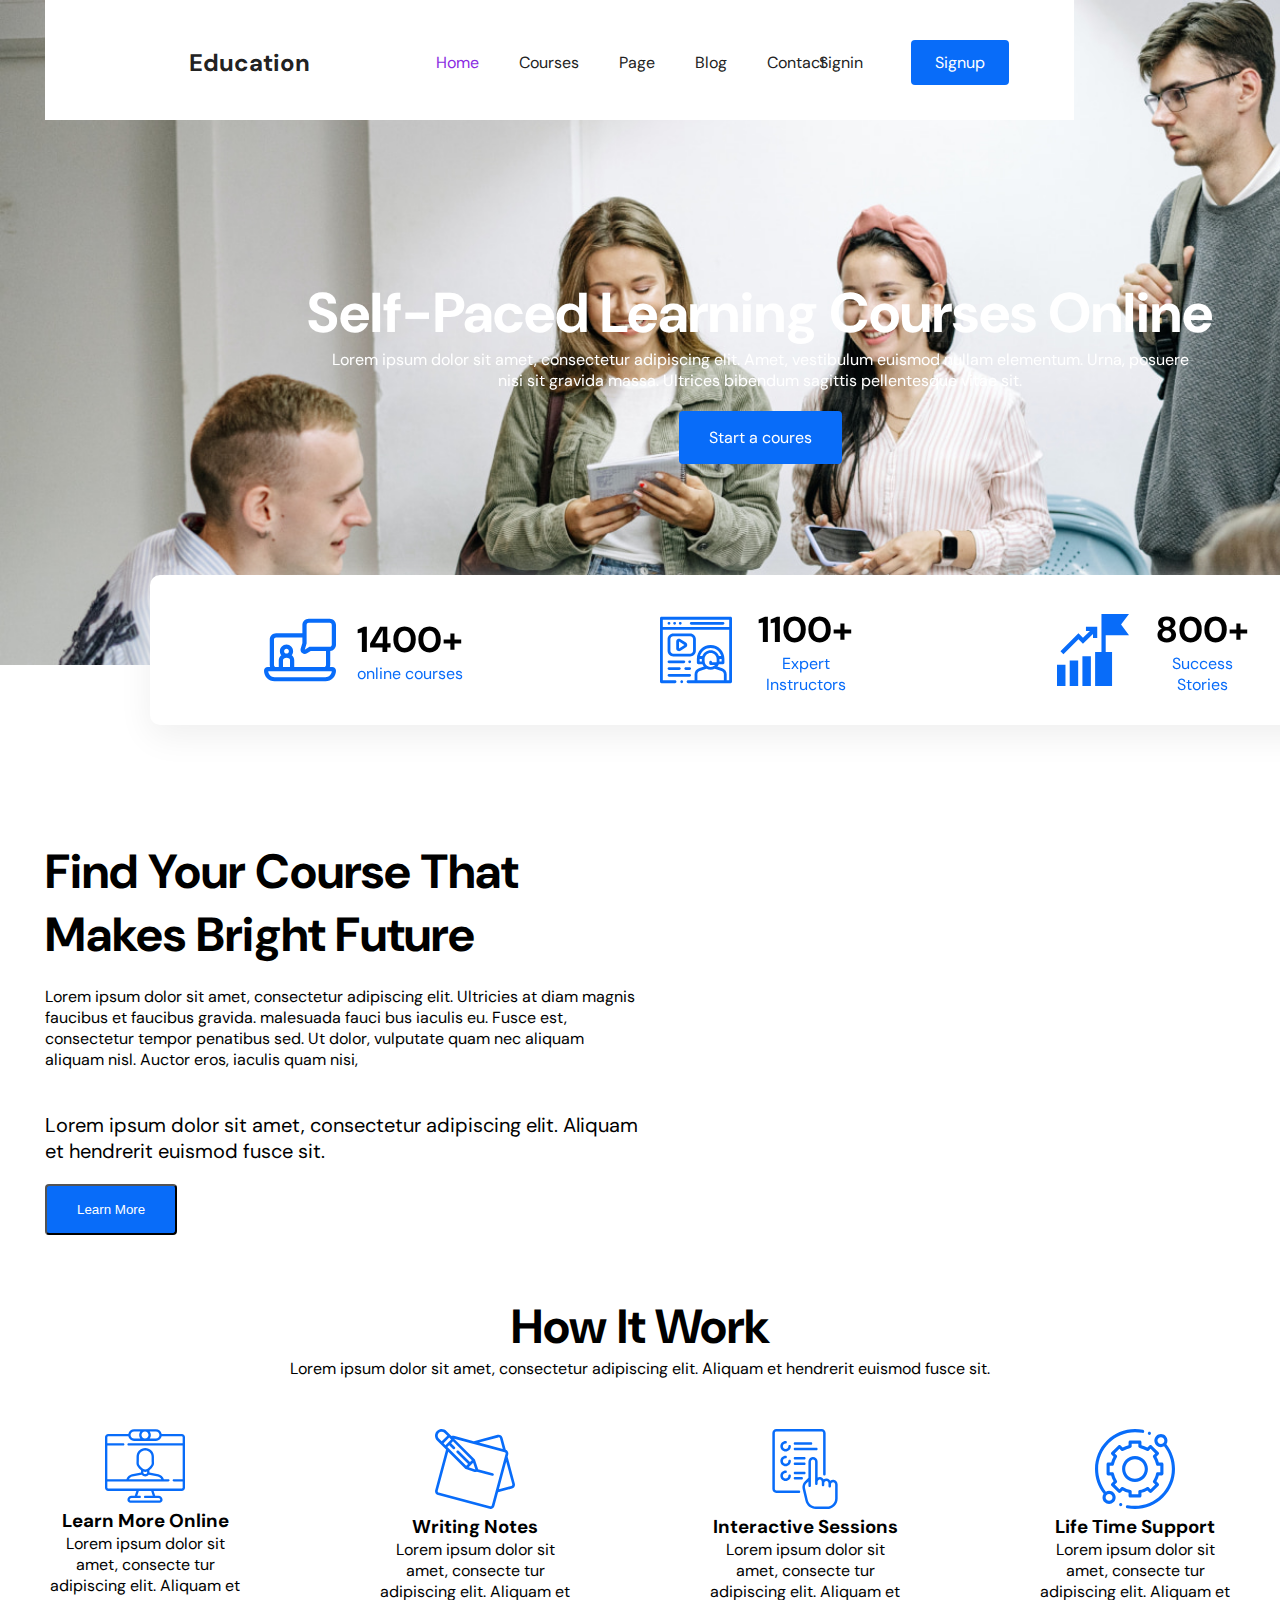
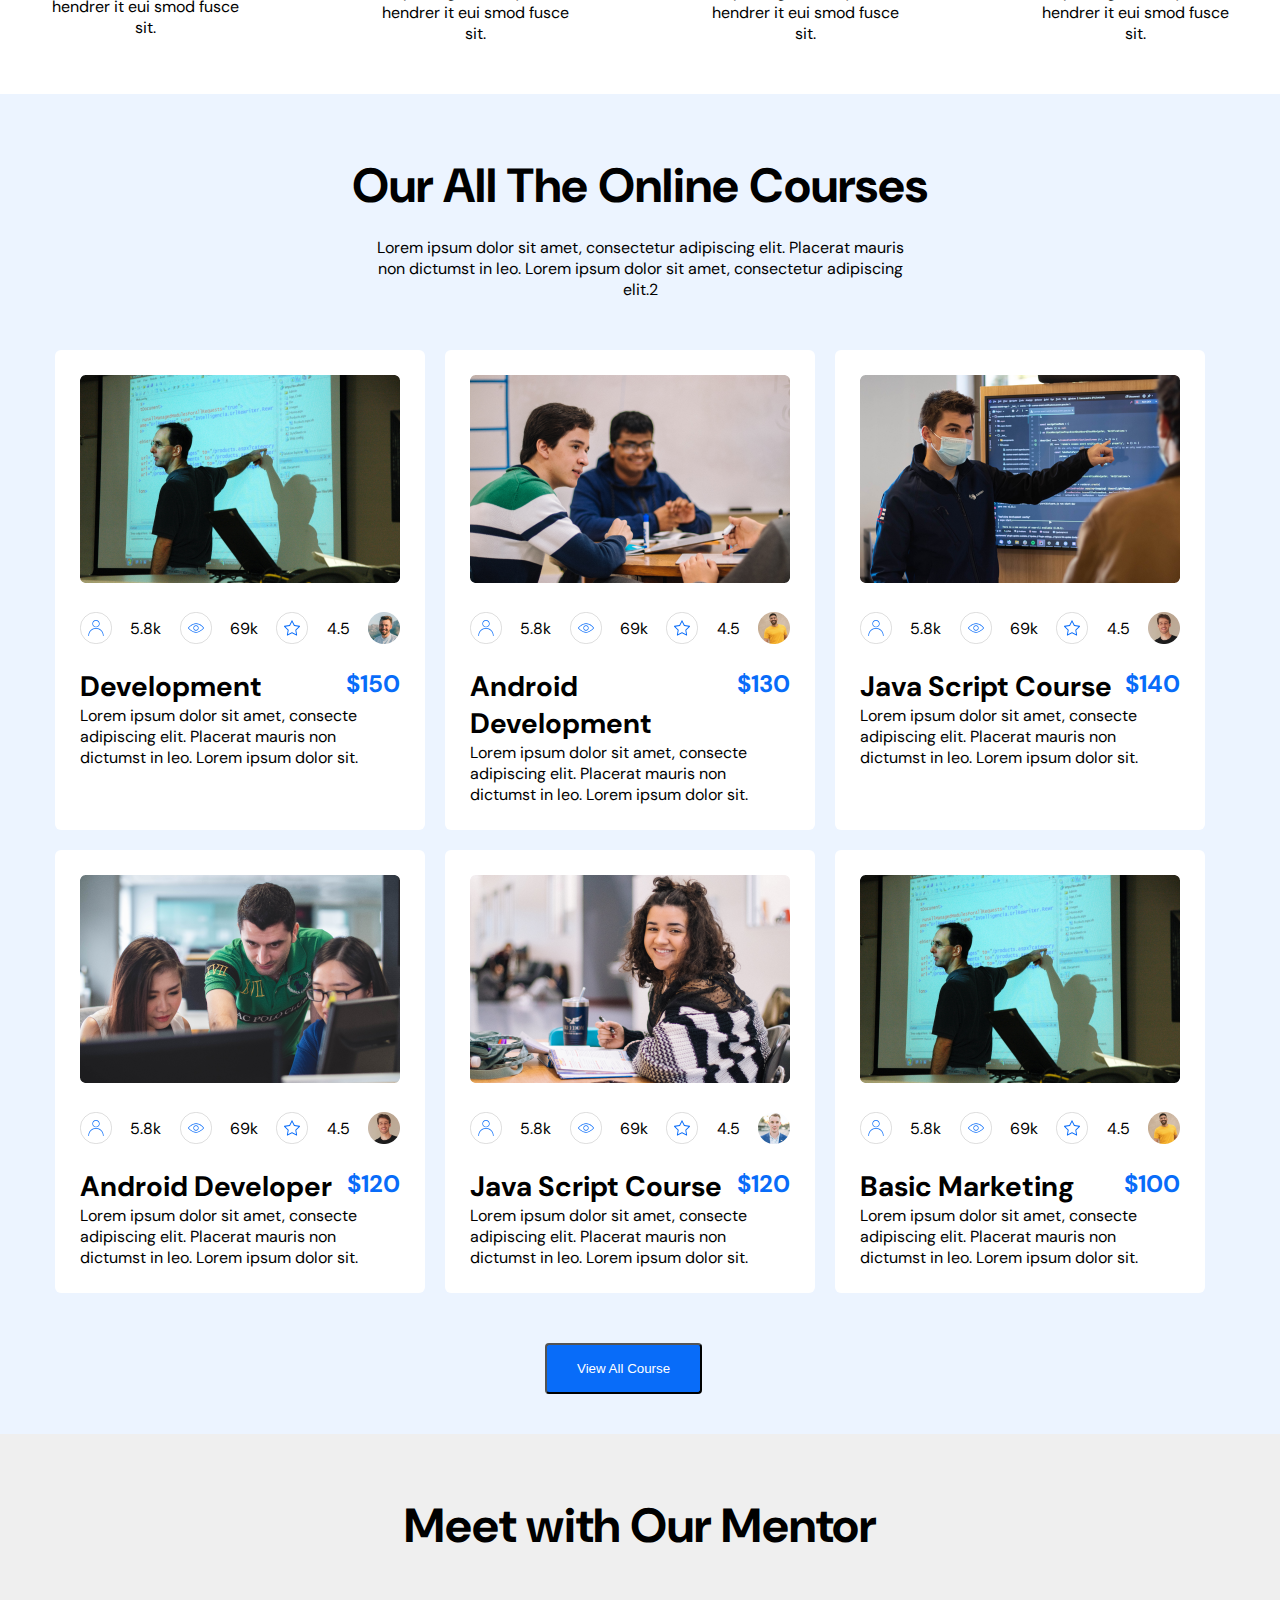
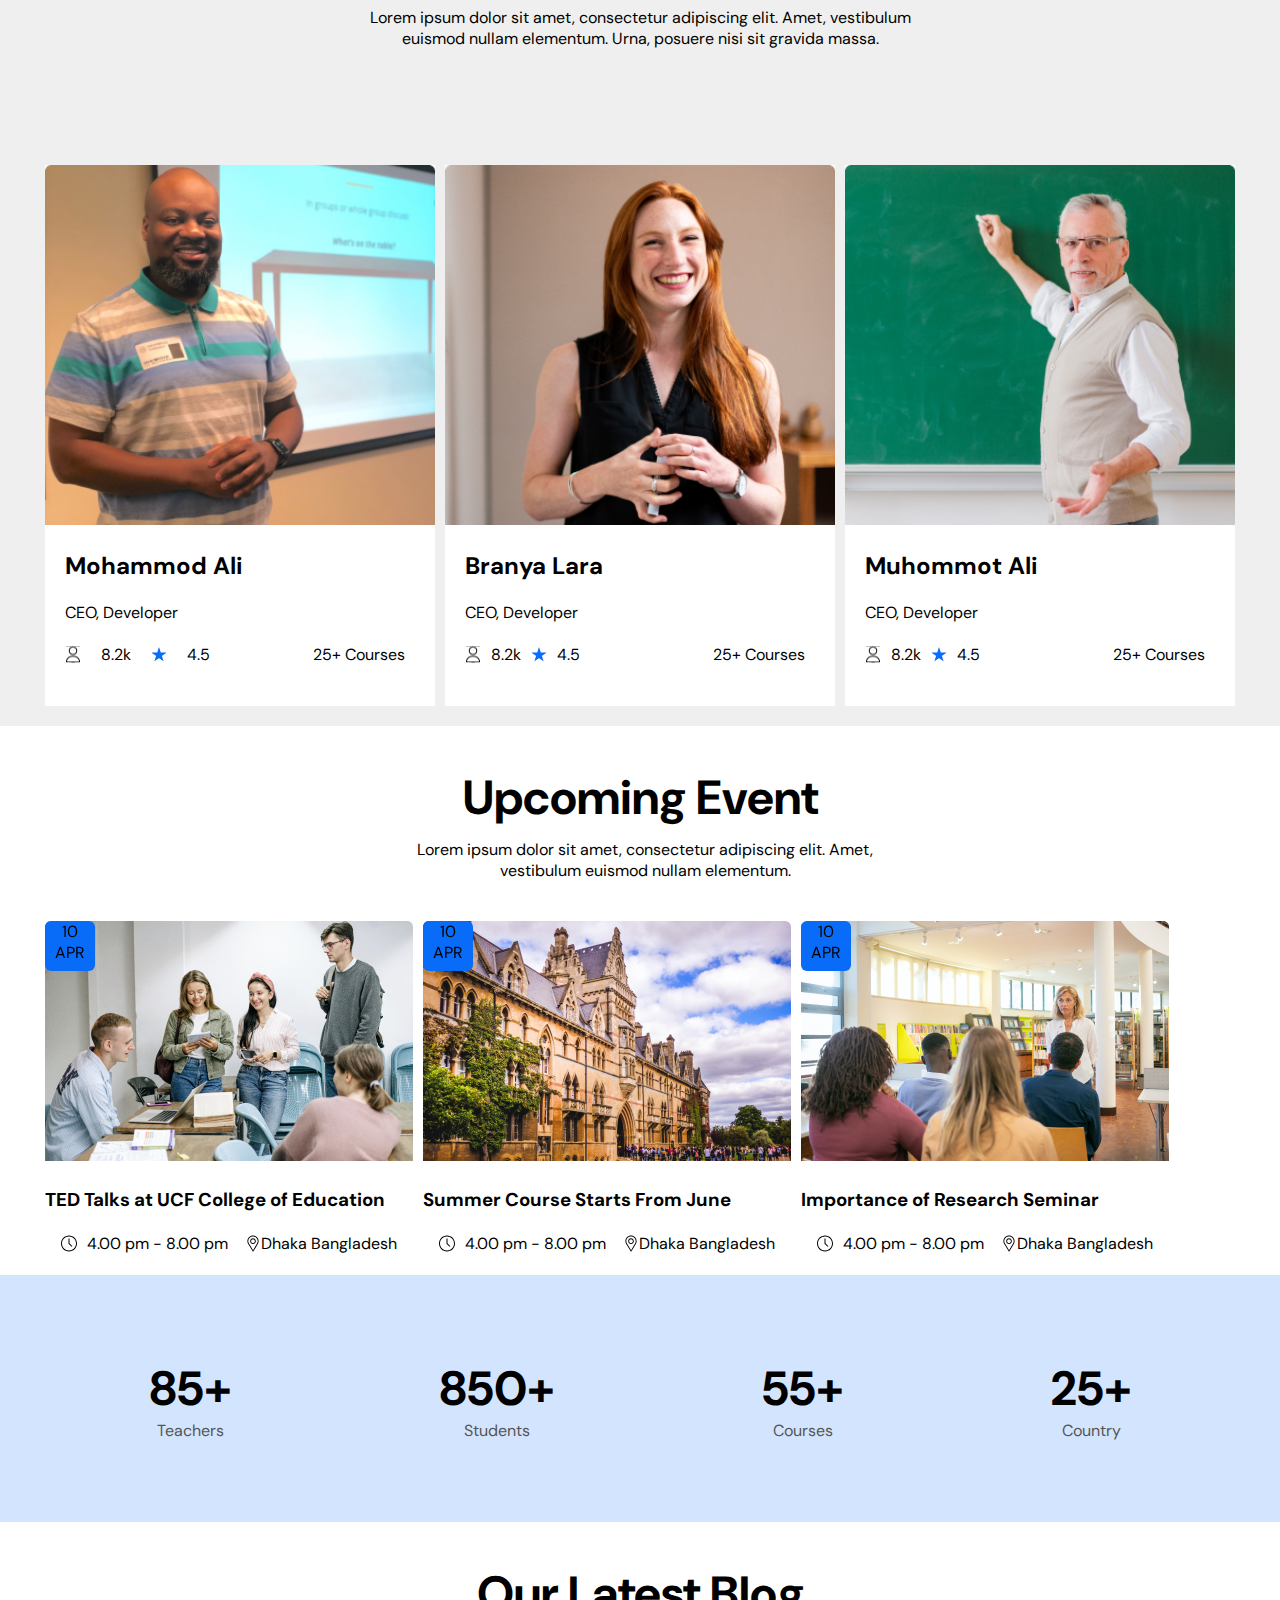
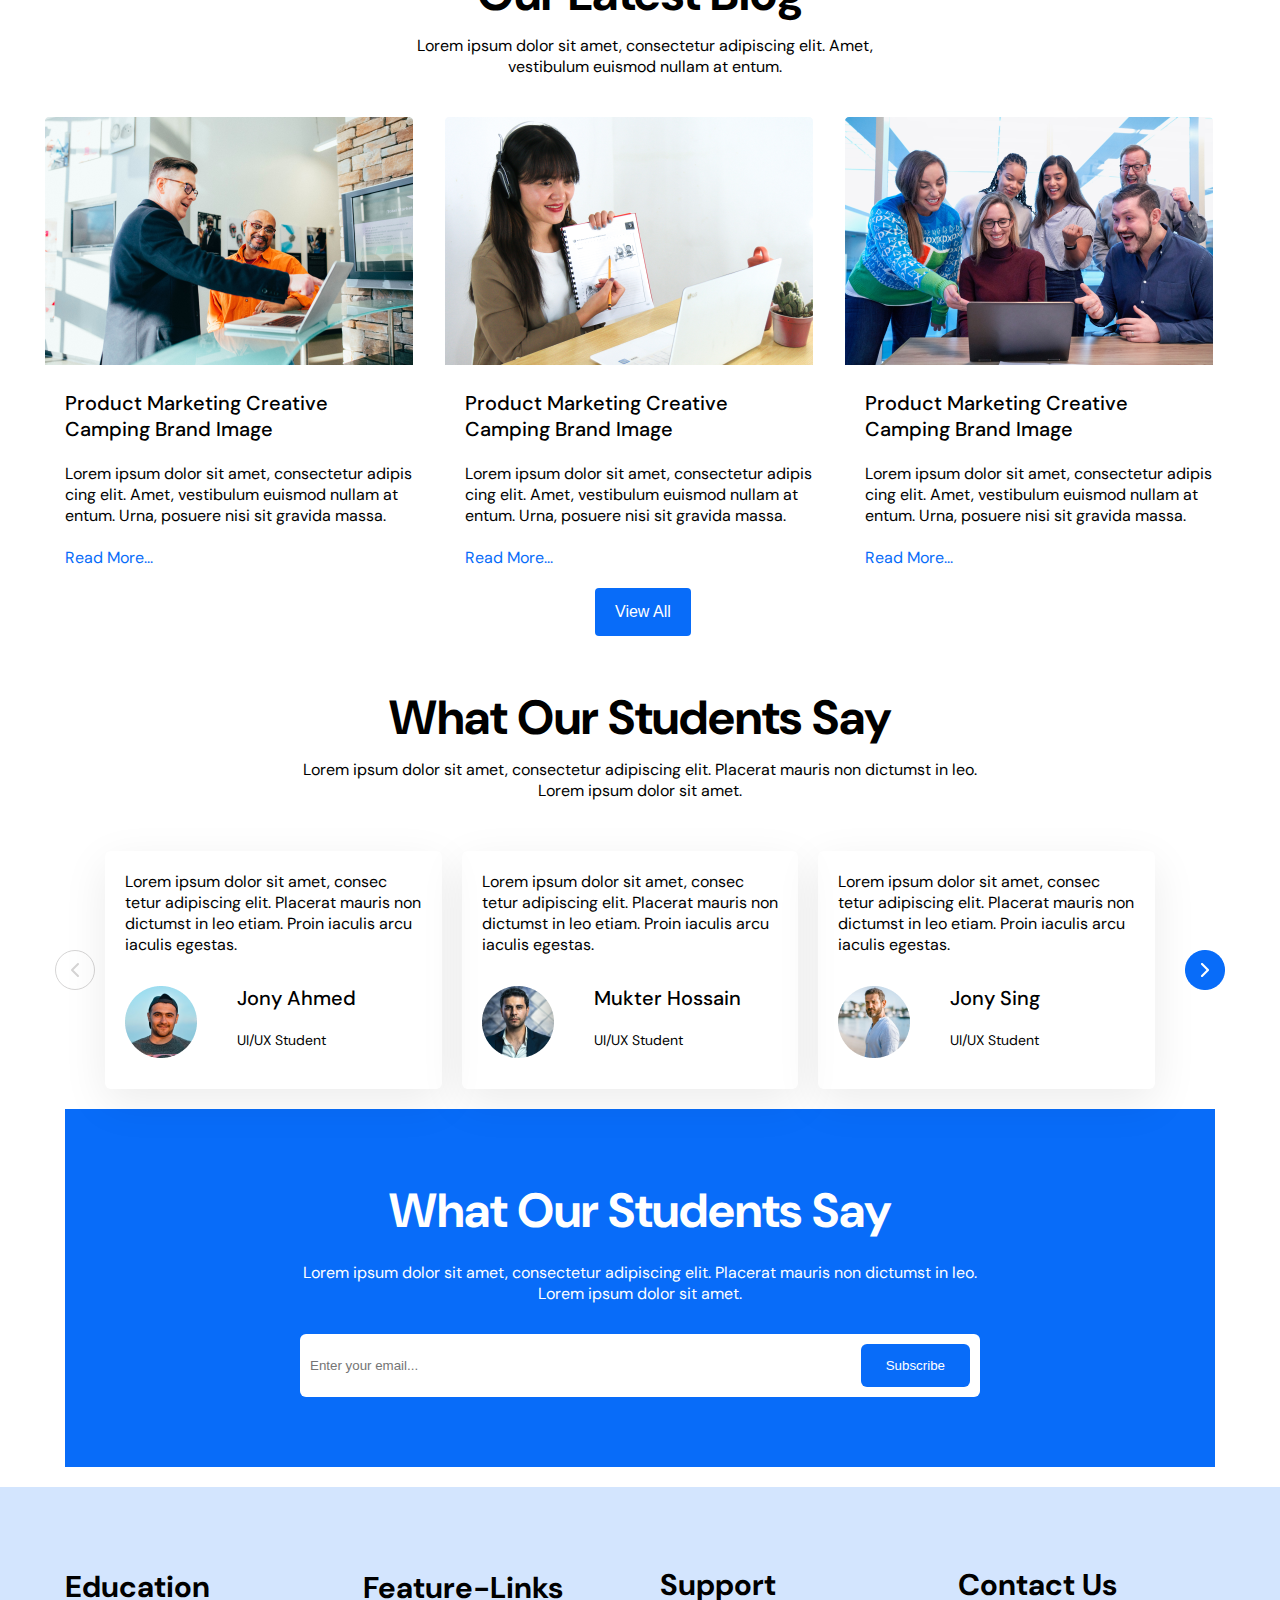
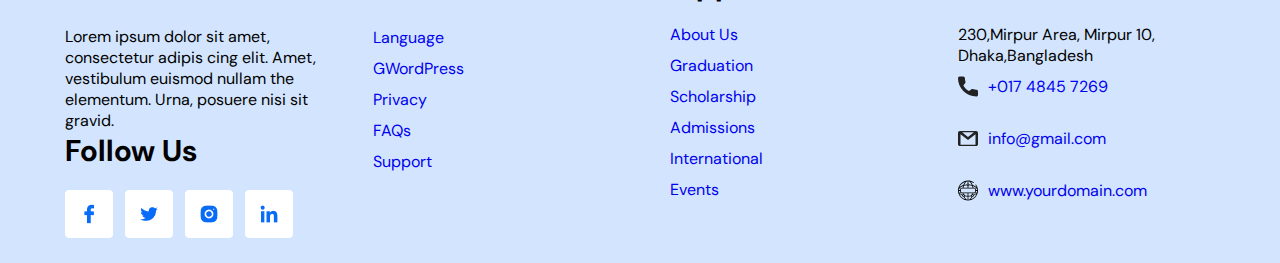
<file: index.html>
<!DOCTYPE html>
<html lang="en">
  <head>
    <meta charset="UTF-8" />
    <meta http-equiv="X-UA-Compatible" content="IE=edge" />
    <meta name="viewport" content="width=device-width, initial-scale=1.0" />
    <title>Onlinelearning</title>
    <link rel="stylesheet" href="https://cdnjs.cloudflare.com/ajax/libs/font-awesome/6.1.2/css/all.min.css" integrity="sha512-1sCRPdkRXhBV2PBLUdRb4tMg1w2YPf37qatUFeS7zlBy7jJI8Lf4VHwWfZZfpXtYSLy85pkm9GaYVYMfw5BC1A==" crossorigin="anonymous" referrerpolicy="no-referrer" />
    <link rel="preconnect" href="https://fonts.googleapis.com" />
    <link rel="preconnect" href="https://fonts.gstatic.com" crossorigin />
    <link
      href="https://fonts.googleapis.com/css2?family=DM+Sans:wght@400;500;700&display=swap"
      rel="stylesheet"
    />
    <link rel="preconnect" href="https://fonts.googleapis.com" />
    <link rel="preconnect" href="https://fonts.gstatic.com" crossorigin />
    <link rel="stylesheet" href="./main.css" />
  </head>
  <body>
    
    <div class="container">
      <header class="header">
        <nav class="site-nav">
          <a href="#" class="site-nav__logo site-nav__link">Education</a>
          <ul class="site-nav__list">
            <li class="site-nav__item">
              <a
                href="#"
                class="site-nav__link site-nav__item--link site-nav__item--active"
                >Home</a
              >
            </li>
            <li class="site-nav__item">
              <a href="#" class="site-nav__link site-nav__item--link"
                >Courses</a
              >
            </li>
            <li class="site-nav__item">
              <a href="#" class="site-nav__link site-nav__item--link">Page</a>
            </li>
            <li class="site-nav__item">
              <a href="#" class="site-nav__link site-nav__item--link">Blog</a>
            </li>
            <li class="site-nav__item">
              <a href="#" class="site-nav__link site-nav__item--link"
                >Contact</a
              >
            </li>
          </ul>
          <div class="site-nav__subscription">
            <a href="#" class="site-nav__link site-nav__subscription--link"
              >Signin</a
            >
            <a href="#" class="site-nav__link site-nav__subscription--link btn"
              >Signup</a
            >
          </div>
        </nav>
      </header>
    </div>

    <main>

      <!-- hero -->

      <section class="hero">
        <div class=" hero-container">
          <h1 class="hero--heading">Self-Paced Learning Courses Online</h1>
          <p class="hero--text">
            Lorem ipsum dolor sit amet, consectetur adipiscing elit. Amet,
            vestibulum euismod nullam elementum. Urna, posuere nisi sit gravida
            massa. Ultrices bibendum sagittis pellentesque vitae sit.
          </p>
          <a class="hero--link" href="#">Start a coures</a>
        </div>

        <div class="hero-bottom">
          <div class="container flex">
            <div class="hero--wrap">
              <img
                class="hero--buttom__img"
                src="./img/online.svg"
                alt="online"
              />
  
              <div class="hero--bottom__list">
                <span>1400+</span>
                <p class="hero--title">online courses</p>
              </div>
            </div>
            <div class="hero--wrap">
              <img
                class="hero--buttom__img"
                src="./img/expert.svg"
                alt="expert"
              />
  
              <div class="hero--bottom__list">
                <span>1100+</span>
                <p class="hero--title">Expert Instructors</p>
              </div>
            </div>
            <div class="hero--wrap">
              <img
                class="hero--buttom__img"
                src="./img/success.svg"
                alt="success"
              />
  
              <div class="hero--bottom__list">
                <span>800+</span>
                <p class="hero--title">Success Stories</p>
              </div>
            </div>
          </div>
        </div>
        
      </section>


     <!-- team -->
      
      <section class="team team__container">
        <div class="container">
          <div class="team__inner">
            <h2 class="team__heading">
              Find Your Course That Makes Bright Future
            </h2>
            <p class="team__text">
              Lorem ipsum dolor sit amet, consectetur adipiscing elit. Ultricies
              at diam magnis faucibus et faucibus gravida. malesuada fauci bus
              iaculis eu. Fusce est, consectetur tempor penatibus sed. Ut dolor,
              vulputate quam nec aliquam aliquam nisl. Auctor eros, iaculis quam
              nisi,
            </p>
            <br /><br />
            <p class="team__text-two">
              Lorem ipsum dolor sit amet, consectetur adipiscing elit. Aliquam
              et hendrerit euismod fusce sit.
            </p>
            <button class="team--link" href="#">Learn More</button>
          </div>
          <iframe
            width="560"
            height="405"
            src="https://www.youtube.com/embed/5lb71OuQBtM"
            title="YouTube video player"
            frameborder="0"
            allow="accelerometer; autoplay; clipboard-write; encrypted-media; gyroscope; picture-in-picture"
            allowfullscreen
          ></iframe>
        </div>
      </section>

    <!-- about -->
      
      <section class="about about__container">
        <div class="about__items">
          <h2 class="about__item--heading">How It Work</h2>
          <p class="about__item--text" >Lorem ipsum dolor sit amet, consectetur adipiscing elit. Aliquam et hendrerit euismod fusce sit. </p>
        </div>
        <div class="container">
		
			<div class="about__card">
				<img src="./img/Vector (6).svg" alt="img">
				<h3 class="about__heading">Learn More Online</h3>
				<p class="about__text">Lorem ipsum dolor sit amet, consecte tur adipiscing elit. Aliquam et hendrer it eui smod fusce sit.</p>
			</div>
			<div class="about__card">
				<img src="./img/Vector (7).svg" alt="img">
				<h3 class="about__heading">Writing Notes</h3>
				<p class="about__text">Lorem ipsum dolor sit amet, consecte tur adipiscing elit. Aliquam et hendrer it eui smod fusce sit.</p>
			</div>
			<div class="about__card">
				<img src="./img/choices 1.svg" alt="img">
				<h3 class="about__heading">Interactive Sessions</h3>
				<p class="about__text">Lorem ipsum dolor sit amet, consecte tur adipiscing elit. Aliquam et hendrer it eui smod fusce sit.</p>
			</div>
			<div class="about__card">
				<img src="./img/technical-support 1.svg" alt="img">
				<h3 class="about__heading">Life Time Support</h3>
				<p class="about__text">Lorem ipsum dolor sit amet, consecte tur adipiscing elit. Aliquam et hendrer it eui smod fusce sit.</p>
			</div>
		</div>



		</div>
	  </section>

    <!-- courses -->

    <section class="courses courses__container">
      <div class="container">
        <div class="courses__item">
          <h2 class="courses__item--heading">Our All The Online Courses</h2>
          <p class="courses__item--text">Lorem ipsum dolor sit amet, consectetur adipiscing elit. Placerat mauris non dictumst in leo. Lorem ipsum dolor sit amet, consectetur adipiscing elit.2  </p>
        </div>  
      <div class="courses__inner">
        <div class="courses__inner--card">
          <div class="card-container">
            <img src="./img/developer.png" alt="developer">
         
           <div class="courses__inner--status">
            <img src="./img/human.svg" alt="odam"> 
            <p>5.8k</p>
            <img src="./img/esey.svg" alt="ko'z">
            <p>69k</p>
            <img src="./img/star.svg" alt="yulduz">
            <p>4.5</p>
            <img src="./img/Ellipse 18.png" alt="">
           </div>
           <div class="courses__curs">
            <h3>Development</h3>
            <span class="course__span">$150</span>
           </div>
           <p>Lorem ipsum dolor sit amet, consecte adipiscing elit. Placerat mauris non dictumst in leo. Lorem ipsum dolor sit.</p>
          </div>
        </div>


        <div class="courses__inner--card">
          <div class="card-container">
            <img src="./img/Android developer 1.png" alt="developer">
         
           <div class="courses__inner--status">
            <img src="./img/human.svg" alt="odam">
            <p>5.8k</p>
            <img src="./img/esey.svg" alt="ko'z">
            <p>69k</p>
            <img src="./img/star.svg" alt="yulduz">
            <p>4.5</p>
            <img src="./img/Ellipse 20.png" alt="rasm">
           </div>
           <div class="courses__curs">
            <h3> Android Development</h3>
            <span class="course__span">$130</span>
           </div>
           <p>Lorem ipsum dolor sit amet, consecte adipiscing elit. Placerat mauris non dictumst in leo. Lorem ipsum dolor sit.</p>
          </div>
   
        </div>


        <div class="courses__inner--card">
          <div class="card-container">
            <img src="./img/jsc 1.png" alt="developer">
         
           <div class="courses__inner--status">
            <img src="./img/human.svg" alt="odam">
            <p>5.8k</p>
            <img src="./img/esey.svg" alt="ko'z">
            <p>69k</p>
            <img src="./img/star.svg" alt="yulduz">
            <p>4.5</p>
            <img src="./img/Ellipse 23.png" alt="rasm">
           </div>
           <div class="courses__curs">
            <h3>Java Script Course</h3>
            <span class="course__span">$140</span>
           </div>
           <p>Lorem ipsum dolor sit amet, consecte adipiscing elit. Placerat mauris non dictumst in leo. Lorem ipsum dolor sit.</p>
          </div>
          
        </div>

        <div class="courses__inner--card">
          <div class="card-container">
            <img src="./img/android developer 2.png" alt="developer">
         
           <div class="courses__inner--status">
            <img src="./img/human.svg" alt="odam">
            <p>5.8k</p>
            <img src="./img/esey.svg" alt="ko'z">
            <p>69k</p>
            <img src="./img/star.svg" alt="yulduz">
            <p>4.5</p>
            <img src="./img/Ellipse 23.png" alt="">
           </div>
           <div class="courses__curs">
            <h3>Android Developer</h3>
            <span class="course__span">$120</span>
           </div>
           <p>Lorem ipsum dolor sit amet, consecte adipiscing elit. Placerat mauris non dictumst in leo. Lorem ipsum dolor sit.</p>
          </div>
          
        </div>
        <div class="courses__inner--card">
          <div class="card-container">
            <img src="./img/jsc 2.png" alt="developer">
         
           <div class="courses__inner--status">
            <img src="./img/human.svg" alt="odam">
            <p>5.8k</p>
            <img src="./img/esey.svg" alt="ko'z">
            <p>69k</p>
            <img src="./img/star.svg" alt="yulduz">
            <p>4.5</p>
            <img src="./img/Ellipse 19.png" alt="">
           </div>
           <div class="courses__curs">
            <h3>Java Script Course</h3>
            <span class="course__span">$120</span>
           </div>
           <p>Lorem ipsum dolor sit amet, consecte adipiscing elit. Placerat mauris non dictumst in leo. Lorem ipsum dolor sit.</p>
          </div>
          
        </div>


        <div class="courses__inner--card">
          <div class="card-container">
            <img src="./img/developer.png" alt="developer">
         
           <div class="courses__inner--status">
            <img src="./img/human.svg" alt="odam">
            <p>5.8k</p>
            <img src="./img/esey.svg" alt="ko'z">
            <p>69k</p>
            <img src="./img/star.svg" alt="yulduz">
            <p>4.5</p>
            <img src="./img/Ellipse 20.png" alt="">
           </div>


           <div class="courses__curs">
            <h3>Basic Marketing</h3>
            <span class="course__span">$100</span>
           </div>
           <p>Lorem ipsum dolor sit amet, consecte adipiscing elit. Placerat mauris non dictumst in leo. Lorem ipsum dolor sit.</p>
          </div>
          
        </div>
       
      </div>
      <button class="courses__link " href="#">View All Course</button>
    </div>
    </section>


    <section class="mentor mentor__containers">
<div class="container">

  <div class="mentor__item text">
    <h2 class="mentor__item--heading">Meet with Our Mentor</h2>
    <p class="mentor__item--text">Lorem ipsum dolor sit amet, consectetur adipiscing elit. Amet, vestibulum euismod nullam elementum. Urna, posuere nisi sit gravida massa.</p>
  </div>

  <div class="mentor__inner">
    <div class="mentor__inner--card">
      <div class="mentor__container">
      
        <img src="./img/Mohommad ali.png" alt="muhammad"> <br>
        
       <div class="mentor--content"> <h4 class="mentor__inner--heading" >Mohammod Ali</h4>
        <br>
        <p>CEO, Developer</p>
        <br>
        
        <div class="mentor__courses">
          <div class="mentor-courses--item">
            <img src="./img/people.svg" alt="rasm">
            <p>8.2k</p>
            <img src="./img/star2.svg" alt="rasm">
            <p>4.5</p>
          </div>
          <p>25+ Courses</p>
        </div></div>

        <br>
      </div>
    </div>
 
  
    <div class="mentor__inner--card">
      <div class="mentor__container">
        
        <img src="./img/Braniya lara.png" alt="muhammad">
        <br>


      <div class="mentor--content">
        <h4 class="mentor__inner--heading">Branya Lara</h4>
        <br>
        <p class="mentor__inner--text">CEO, Developer</p>
        <br>
        <div class="mentor__courses">
          <div class="mentor-courses--item">
            <img src="./img/people.svg" alt="rasm">
            <span>8.2k</span> 
            <img src="./img/star2.svg" alt="rasm">
            <span>4.5</span>
          </div>
          <p>25+ Courses</p>
        </div>
      </div>

        <br>
      </div>
    </div>
    <div class="mentor__inner--card">
      <div class="mentor__container">
        <img src="./img/mohammad ali2.png" alt="muhammad">
        <br>

      <div class="mentor--content">
        <h4 class="mentor__inner--heading">Muhommot Ali</h4>
        <br>
        <p class="mentor__inner--text">CEO, Developer</p>
        <br>
        <div class="mentor__courses">
          <div class="mentor-courses--item">
            <img src="./img/people.svg" alt="rasm">
            <span>8.2k</span> 
            <img src="./img/star2.svg" alt="rasm">
            <span>4.5</span>
          </div>
          <p>25+ Courses</p>
        </div>
      </div>

        <br>
      </div>
    </div>
    
  </div>
</div>

  
</div>


    </section>

    <section class="event event__container">
      <div class="container">
        <div class="even__item">
          <h2 class="even__item--heading">Upcoming Event</h2>
          <p class="even__item--text">Lorem ipsum dolor sit amet, consectetur adipiscing elit. Amet, vestibulum euismod nullam elementum.</p>
        </div>  
        <div class="even__inner">
          <div class="even__inner--card">
            <div class="even__container">
        <div class="box">  <p>10 <br> APR</p>
       
        </div>
              <img class="even__img" src="./img/even1.png" alt="muhammad">
              <br>
              <br>
              <h3 class="even__inner--heading">TED Talks at UCF College of Education</h3>
              <br>
              <div class="even__courses">
                <div class="even-courses--item">
                  <img src="./img/evenclock.svg" alt="rasm"> 

                  <p>4.00 pm - 8.00 pm</p>
                  </div>
                  <div class="even__courses">
                  <img src="./img/evengps.svg" alt="rasm">
                  <p>Dhaka Bangladesh</p>
                </div>
                
              </div>
              <br>
            </div>
          </div>
          <div class="even__inner--card">
            <div class="even__container">
        <div class="box">  <p>10 <br> APR</p>
       
        </div>
              <img class="even__img" src="./img/even2.png" alt="muhammad">
              <br>
              <br>
              <h3 class="even__inner--heading">Summer Course Starts From June</h3>
              <br>
              <div class="even__courses">
                <div class="even-courses--item">
                  <img src="./img/evenclock.svg" alt="rasm"> 

                  <p>4.00 pm - 8.00 pm</p>
                  </div>
                  <div class="even__courses">
                  <img src="./img/evengps.svg" alt="rasm">
                  <p>Dhaka Bangladesh</p>
                </div>
                
              </div>
              <br>
            </div>
          </div>
          <div class="even__inner--card">
            <div class="box">  <p>10 <br> APR</p>
            </div>
            <img class="even__img" src="./img/even3.png" alt="muhammad">
            <br>
            <div class="even__container">
            <br>
              <h3 class="even__inner--heading">Importance of Research Seminar</h3>
              <br>
              <div class="even__courses">
                <div class="even-courses--item">
                  <img src="./img/evenclock.svg" alt="rasm">
                  <p>4.00 pm - 8.00 pm</p>
                  </div>
                  <div class="even__courses">
                  <img src="./img/evengps.svg" alt="rasm">
                  <p>Dhaka Bangladesh</p>
                </div>
                
              </div>
              <br>
            </div>
          </div>
        </div>



      </div>
    </section>

    <aside class="table menu__container">
      <div class="container">
        <div class="table__items">
          <div class="table__items--item">
            <span  class="table__item--span">85+</span>
            <p  class="table__item--text" >Teachers</p>
          </div>
    

          <div class="table__items--item">
            <span class="table__item--span">850+</span>
            <p  class="table__item--text">Students</p>
          </div>
      

       
          <div class="table__items--item">
            <span class="table__item--span">55+</span>
            <p  class="table__item--text">Courses</p>
          </div>
    
        
    
          <div class="table__items--item">
            <span class="table__item--span">25+</span>
            <p  class="table__item--text">Country</p>
          </div>
        
      </div>
    </aside>

<section class=" block block__container">
  <div class="container">
    <div class="block__item">
      <h2 class="block__item--heading">Our Latest Blog</h2>
      <p class="block__item--text"> Lorem ipsum dolor sit amet, consectetur adipiscing elit. Amet,
        vestibulum euismod nullam at entum.</p>
    </div>  
    <div class="block__inners">
      <div class="block__inners-card">
        <img src="./img/market product.png" alt="rasm" />
        <div class="block__inners--container">
          <h3 class="block__inner--heading">Product Marketing Creative Camping Brand Image </h3>
          <br>
          <p>
            Lorem ipsum dolor sit amet, consectetur adipis cing elit. Amet,
            vestibulum euismod nullam at entum. Urna, posuere nisi sit gravida
            massa.
          </p>
          <br>
          <a class="block__inners__link" href="#">Read More...</a>
          
        </div>

      </div>
  
   
      <div class="block__inners--card">
        <img src="./img/creative.png" alt="rasm" />
        <div class="block__inners--container">
          <h3 class="block__inner--heading"  >Product Marketing Creative Camping Brand Image </h3>
          <br>
          <p>
            Lorem ipsum dolor sit amet, consectetur adipis cing elit. Amet,
            vestibulum euismod nullam at entum. Urna, posuere nisi sit gravida
            massa.
          </p>
          <br>
          <a class="block__inners__link" href="#">Read More...</a>
          
        </div>

   
    </div>
   
      <div class="block__inners-card">
        <img src="./img/camping.png" alt="rasm" />
        <div class="block__inners--container">
          <h3 class="block__inner--heading"  >Product Marketing Creative Camping Brand Image </h3>
          <br>
          <p>
            Lorem ipsum dolor sit amet, consectetur adipis cing elit. Amet,
            vestibulum euismod nullam at entum. Urna, posuere nisi sit gravida
            massa.
          </p>
          <br>
          <a class="block__inners__link" href="#">Read More...</a>
      </div>
    </div>
  </div>
<button class="block__btn "> View All</button>
</section>
<section class="card card__container">
  <div class="container">
    <div class="card--list">
      <h2 class="card__list--heading">What Our Students Say</h2>
      <p class="card__list--title">Lorem ipsum dolor sit amet, consectetur adipiscing elit. Placerat mauris non dictumst in leo. Lorem ipsum dolor sit amet.</p>
    </div>
    
    <div class="card__item--box">
      <div class="card__items-img">
        <img src="./img/Group 136.svg" alt="">
      </div>
      <div class="card__items">
      <div class="card__box-container">
        <p class="card__box--text">Lorem ipsum dolor sit amet, consec tetur adipiscing elit. Placerat mauris non dictumst in leo etiam. Proin iaculis arcu iaculis egestas.</p>
        <div class="card__item--flex">
          <img src="./img/jony.png" alt="jony">
          <div class="card__box--name">
            <h4 class="card__box--heading">Jony Ahmed</h4>
            <p class="card__box--title">UI/UX Student</p>
          </div>
        </div>
      </div>
    </div>

    <div class="card__items">
      <div class="card__box-container">
        <p class="card__box--text">Lorem ipsum dolor sit amet, consec tetur adipiscing elit. Placerat mauris non dictumst in leo etiam. Proin iaculis arcu iaculis egestas.</p>
        <div class="card__item--flex">
          <img src="./img/mukter.png" alt="jony">
          <div class="card__box--name">
            <h4 class="card__box--heading">Mukter Hossain</h4>
            <p class="card__box--title">UI/UX Student</p>
          </div>
        </div>
      </div>
    </div>

    <div class="card__items">
      <div class="card__box-container">
        <p class="card__box--text">Lorem ipsum dolor sit amet, consec tetur adipiscing elit. Placerat mauris non dictumst in leo etiam. Proin iaculis arcu iaculis egestas.</p>
        <div class="card__item--flex">
          <img src="./img/jony sing.png" alt="jony">
          <div class="card__box--name">
            <h4 class="card__box--heading" >Jony Sing</h4>
            <p class="card__box--title" >UI/UX Student</p>
          </div>
        </div>
      </div>
    </div>
    <div class="card__items-img">
      <img src="./img/Group 137.png" alt="">
    </div>



    </div>

  </div>

</section>
<section class=" order__container">
<div class="container ">
  <div class="order">
  <div class="order--list">
    <h2 class="order__list--heading">What Our Students Say</h2>
    <p class="order__list--title">Lorem ipsum dolor sit amet, consectetur adipiscing elit. Placerat mauris non dictumst in leo. Lorem ipsum dolor sit amet.</p>
    <form action="#" class="order__input"> 
    <input  type="email" class="order--email" placeholder="Enter your email..." > <button class="order--btn">Subscribe</button>
  </form>
  </div>
  </div>
</div>
</section>
    </main>
    <footer class="footer">
        <div class="container footer__container">
<div class="footer__education--box end-flex">
  <h3 class="footer__heading">Education</h3>
  <p class="footer__text">Lorem ipsum dolor sit amet, consectetur adipis
    cing elit. Amet, vestibulum euismod nullam the
    elementum. Urna, posuere nisi sit gravid.</p>
    <h3 class="footer__heading footer__heading ">Follow Us</h3>
    <div class="footer__img">
      <img src="./img/Frame 163.png" alt="RASM">
    <img src="./img/Frame 164.png" alt="">
    <img src="./img/Frame 165.png" alt="">
    <img src="./img/Frame 166.png" alt="">
    </div>
    
</div>
<div class="footer__Feature-Links--box end-flex">
  <h3 class="footer__heading">Feature-Links</h3>
 
  <ul type="none">
    <li class="footer--link"><a href="#"> <i class="fa-solid fa-chevron-right"></i> Language</a></li>
    <li class="footer--link"><a href="#"> <i class="fa-solid fa-chevron-right"></i>GWordPress</a></li>
    <li class="footer--link"><a href="#"> <i class="fa-solid fa-chevron-right"></i>Privacy</a></li>
    <li class="footer--link"><a href="#"> <i class="fa-solid fa-chevron-right"></i>FAQs</a></li>
    <li class="footer--link"><a href="#"> <i class="fa-solid fa-chevron-right"></i>Support</a></li>
 
  </ul>
</div>

<div class="footer__Support--box end-flex">
  <h3 class="footer__heading">Support</h3>
  
  <ul type="none">
    <li class="footer--link"><a href="#"> <i class="fa-solid fa-chevron-right"></i> About Us</a></li>
    <li class="footer--link"><a href="#"> <i class="fa-solid fa-chevron-right"></i>Graduation</a></li>
    <li class="footer--link"><a href="#"> <i class="fa-solid fa-chevron-right"></i>Scholarship</a></li>
    <li class="footer--link"><a href="#"> <i class="fa-solid fa-chevron-right"></i>Admissions</a></li>
    <li class="footer--link"><a href="#"> <i class="fa-solid fa-chevron-right"></i>International</a></li>
    <li class="footer--link"><a href="#"> <i class="fa-solid fa-chevron-right"></i>Events</a></li>
  </ul>
</div>

<div class="footer__ContactUs--box end-flex">
  <h3 class="footer__heading">Contact Us</h3> 
  

    <p>230,Mirpur Area, Mirpur 10, Dhaka,Bangladesh</p>
    <div class="footer__div">
  <a href=" tel:+017 4845 7269" ><img src="./img/call.svg" alt="tel">+017 4845 7269</a>
  </div>
  
  <br>
  <div class="footer__div">
  <a href="#"><img src="./img/EMAIL.svg" alt="email">info@gmail.com</a>
  </div>
  <br>
  <div class="footer__div">
  <a href="#"><img src="./img/GLOBUS.svg" alt="globus">  www.yourdomain.com</a>
  </div>
</div>

        </div>
        
      </div>
    </footer>
  </body>
</html>
</file>
<file: main.css>
* {
  margin: 0;
  padding: 0;
  box-sizing: border-box;
  list-style: none;
  text-decoration: none;
}
body {
  font-family: "DM Sans", Arial, sans-serif;
}
.container {
  width: 1200px;
  margin: 0 auto;
  padding: 0 5px;
}
/* .container-flex{
  margin: 0 auto;
  width: 900px;
  
} */
.header {
  background-color: #fff;
  position: fixed;
  top: 0;
  
  height: 120px;
  padding-top: 40px;
}
.site-nav {
  display: flex;
  align-items: center;
  justify-content: space-between;
  margin-left: 144px;
  margin-right: 144px;
}
.site-nav__link {
  text-decoration: none;
  color: #222;
}
.site-nav__logo {
  font-size: 24px;
  font-weight: 700;
}
.site-nav__list {
  width: 40%;
  display: flex;
  list-style: none;
  justify-content: space-between;
}
.site-nav__item {
  margin: 0 20px;
}
.site-nav__item--link {
  font-weight: 400;
  font-size: 16px;
}
.site-nav__item--active {
  color: blueviolet;
}
.site-nav__subscription {
  width: 15%;
  display: flex;
  align-items: center;
  justify-content: space-between;
}
.site-nav__subscription--link {
  font-size: 16px;
  padding-right: 48px;
}
.btn {
  padding: 12px 24px;
  border-radius: 4px;
  background-color: #086cf9;
  color: #fff;
}
.hero-container{
width: 1520px;
margin: 0 auto;
}
.hero {
  width: 1520px;

  /* width: 1520px; */
  margin: 0 auto;
  height: 740px;
  background-image:  url(./img/main-bg.jpg );
  background-repeat: no-repeat;
  background-size: cover;
}
/* .hero-bottom{

margin: 0 auto;
} */
.hero-container {
  
position: relative;
  text-align: center;
  height: 100%;
  display: flex;
  flex-direction: column;
  justify-content: center;
  align-items: center;
}
.hero--heading {
  font-size: 56px;
  color: #fff;
}
.hero--text {
  font-size: 16px;
  width: 867px;
  color: #fff;
}
.hero--link {
  margin-top: 20px;
  padding: 16px 30px;
  background-color: #086cf9;
  color: #fff;
  border-radius: 4px;
}
.hero--link:hover {
  color: black;
  background-color: rgb(36, 0, 128);
}

.hero-bottom {
  height: 150px;
  background-color: #fff;
  margin-top: -75px;
  display: flex;
  justify-content: space-around;
  /* box-shadow: 5px 5px 5px 2px rgba(8, 1, 1, 0.167); */
  
  
}
.hero--wrap {
  width: 220px;
  display: flex;
  justify-content: space-around;
  align-items: center;
  text-align: center;
}

.hero--wrap img {
  margin: 20px;
}
.hero--bottom__list span {
  font-size: 36px;
  font-weight: 700;
}
.hero--bottom__list p {
  font-size: 16px;
  font-weight: 400;
  color: #086cf9;
}
.team--link {
  margin-top: 20px;
  padding: 16px 30px;
  background-color: #086cf9;
  color: #fff;
  border-radius: 4px;
}
.team--link:hover {
  color: black;
  background-color: rgb(36, 0, 128);
}
.team__container .container {
  margin-top: 100px;
  display: flex;
  justify-content: space-between;
}
.flex {
  position: relative;
  background-color: #fff;
  right: 10px;
  bottom: 90px;
  display: flex;
  justify-content: space-around;
  border-radius: 10px;
  box-shadow: 0px 11px 35px #efefef;
}
.team__inner {
  width: 600px;
}
.team__heading {
  font-size: 48px;
  font-weight: 700;
  margin-bottom: 20px;
}
.team__text {
  font-size: 16px;
}
.team__text-two {
  font-size: 20px;
}
.about__items {
  padding: 50px;
  text-align: center;
}
.about__item--heading {
  font-size: 48px;
  font-weight: 700;
}
.about__item--text {
  font-size: 16px;
  font-weight: 400;
}
.about .container {
  display: flex;
  justify-content: space-between;
}

.about__card {
  text-align: center;
  width: 200px;
  padding-bottom: 50px;
}

.courses {
  background: #ecf4ff;
}
.text {
  width: 670px;
  margin: 0 auto;
  text-align: center;
}

.courses__inner {
  display: flex;
  flex-wrap: wrap;
}
.courses__item {
  padding-top: 60px;
  padding-bottom: 20px;
  text-align: center;
}
.courses__item--heading {
  font-size: 48px;
  font-weight: 700;
}
.courses__item--text {

  font-size: 16px;
  font-weight: 400;
  width: 550px;
  margin: 20px auto;
}
.courses__inner--card {
  width: 370px;
  margin: 10px;
  background-color: #fff;
  border-radius: 6px;
}
.card-container {
  padding: 25px;
}
.courses__inner--status {
  display: flex;
  justify-content: space-between;
  align-items: center;
  padding: 24px 0;
}
.courses__curs {
  display: flex;
  justify-content: space-between;
  font-size: 24px;
}
.course__span {
  color: #086cf9;
  font-style: 24px;
  font-weight: 700;
}
.courses__link {
  margin: 40px;

  margin-left: 500px;
  padding: 16px 30px;
  background-color: #086cf9;
  color: #fff;
  border-radius: 4px;
}
.mentor__inner {
  display: flex;
  flex-wrap: wrap;
  justify-content: space-between;
}
.mentor__containers {
  background: #efefef;
}
.mentor__item {
  padding-top: 60px;
  padding-bottom: 60px;
}
.mentor__item--heading {
  font-size: 48px;
  font-weight: 700;
}
.mentor__item--text {
  margin: 50px;
  font-size: 16px;
  font-weight: 400;
}
.mentor__container {
  
  box-shadow: 2px 2px 5px 5px #efefef;
}
.mentor__container img{
width: 100%;
}

.mentor__inner--heading {
  font-size: 24px;
  font-weight: 700;
}
.mentor__inner--text {
  font-size: 16px;
  font-weight: 400;
}

.mentor__courses {
  display: flex;
  justify-content: space-between;
  align-self: center;
}
.mentor--content{
margin: 20px;
}

.mentor__courses p {
  margin-left: 10px;
  margin-right: 10px;
}

.mentor-courses--item {
  display: flex;
  justify-content: space-between;
  gap: 10px;
}
.mentor__inner--card {
  margin-bottom: 20px;
  margin-top: 6px;
  width: 390px;
  background-color: #fff;
}

.even__inner {
  display: flex;
  gap: 10px;
}

.even__courses {

  display: flex;
  justify-content: space-evenly;
  align-self: center;
}
.even-courses--item{
display: flex;
justify-content: space-between;
gap: 10px;
}
.even__img {
  position: relative;
}
.box {
  position: absolute;
  z-index: 2;
  height: 50px;
  width: 50px;
  background-color: #086cf9;
  border-radius: 6px;
}
.box p {
  text-align: center;
}

.even__item {
  padding-top: 40px;
  padding-bottom: 30px;
  text-align: center;
}
.even__item--heading {
  font-size: 48px;
  font-weight: 700;
}
.even__item--text {
  width: 500px;
  margin: 10px;
  margin-left: 350px;
  font-size: 16px;
  font-weight: 400;
}

.table {
  background: #d3e5fe;
}

.table__items {
  height: 247px;
  display: flex;
  justify-content: space-around;
  align-items: center;
}
.table__item--span {
  font-size: 48px;
  font-weight: 700;
}
.table__item--text {
  font-size: 16px;
  font-weight: 400;
  color: #555555;
  text-align: center;
}

.block__item {
  padding-top: 40px;
  padding-bottom: 30px;
  text-align: center;
}
.block__item--heading {
  font-size: 48px;
  font-weight: 700;
}
.block__item--text {
  width: 500px;
  margin: 10px;
  margin-left: 350px;
  font-size: 16px;
  font-weight: 400;
}
.block__inners--container {
  padding: 20px;
}
.block__inners {
  display: flex;
  justify-content: space-between;
  gap: 10px;
}

.block__inner--heading {
  font-weight: 500;
  font-size: 20px;
}
/* .block__inners-card{
  padding: 10px;
  } */
.block__inners__link {
  color: #086cf9;
}
.block__btn {
  margin-left: 550px;
  padding: 15px 20px;
  background: #086cf9;
  color: #fff;
  font-size: 16px;
  border: none;
  border-radius: 4px;
}

.card--list {
  width: 700px;
  margin: 50px auto;
  text-align: center;
}
.card__list--heading {
  font-size: 48px;
  font-weight: 700;
  margin-bottom: 10px;
}
.card__list--title {
  font-size: 16px;
  font-weight: 400;
}
.card__item--box {
  display: flex;
}

.card__items {
  margin-right: 20px;
  border-radius: 6px;
  box-shadow: 0px 13px 45px rgba(0, 0, 0, 0.08);
}

.card__box-container {
  padding: 20px;
}
.card__box--text {
  font-size: 16px;
  font-weight: 400;
  margin-bottom: 20px;
}
.card__box-container img {
  margin-right: 20px;
}
.card__box--heading {
  font-size: 20px;
  font-weight: 500;
  margin: 20px;
  margin-top: 10px;
}
.card__box--title {
  margin: 20px;
  font-size: 14px;
  font-weight: 400;
}
.card__items-img{
display: flex;
align-items: center;
margin: 10px;
}
.card__items-img :hover{
color: #086cf9;
}
.card__item--flex {
  display: flex;

  align-items: center;
}
.order--list {
  color: #fff;
  width: 700px;
  margin: 50px auto;
  text-align: center;
}
.order__list--heading {
  font-size: 48px;
  font-weight: 700;
  margin-bottom: 20px;
}
.order__list--title {
  font-size: 16px;
  font-weight: 400;
  margin-bottom: 30px;
}
.order {
  margin: 20px;
  padding: 20px;
  background: #086cf9;
  /* height: 300px; */
}
.order__input {
  display: flex;
  justify-content: space-between;
  background-color: #fff;
  width: 680px;
  height: 63px;
  border-radius: 6px;
  margin: 10px;
  padding: 10px;
}
.order--email {
  border: none;
  list-style: none;
  outline-style: none;
}

.order--btn {
  color: #fff;
  padding: 10px 25px;
  background-color: #086cf9;
  border: none;
  border-radius: 6px;
}
.footer {
  background: #d3e5fe;
}
.footer__container {
  display: flex;
  justify-content: space-between;
  align-items: center;
}
.end-flex {
  width: 600px;
  padding: 20px;
}
.footer__heading {

  font-weight: 700;
  font-size: 30px;
  margin-bottom: 20px;
}
.footer__text {
  font-size: 16px;
  font-weight: 400;
}
.end-flex ul li {
  font-weight: 400;
  font-size: 16px;
}
.fa-solid {
  margin-right: 10px;
}
.footer--link {
  margin-bottom: 10px;
}
.footer__ContactUs--box {
  flex-direction: row-reverse;
  justify-content: space-between;
}
.footer__div a {
  margin-top: 10px;
  display: flex;
  align-items: center;
  gap: 10px;
}
.footer__education--box{
margin-top: 60px;
}
.footer__-Feature-Links--box h3{
margin-bottom: 60px;
}
.footer__Support--box{
margin-top: 25px;
}
.footer__ContactUs--box{
margin-top: 16px;
}
.footer__img img{
  font-size: 20px;
margin-right: 8px;
}
.footer__heading2{
margin-top: 10px;
}
</file>
